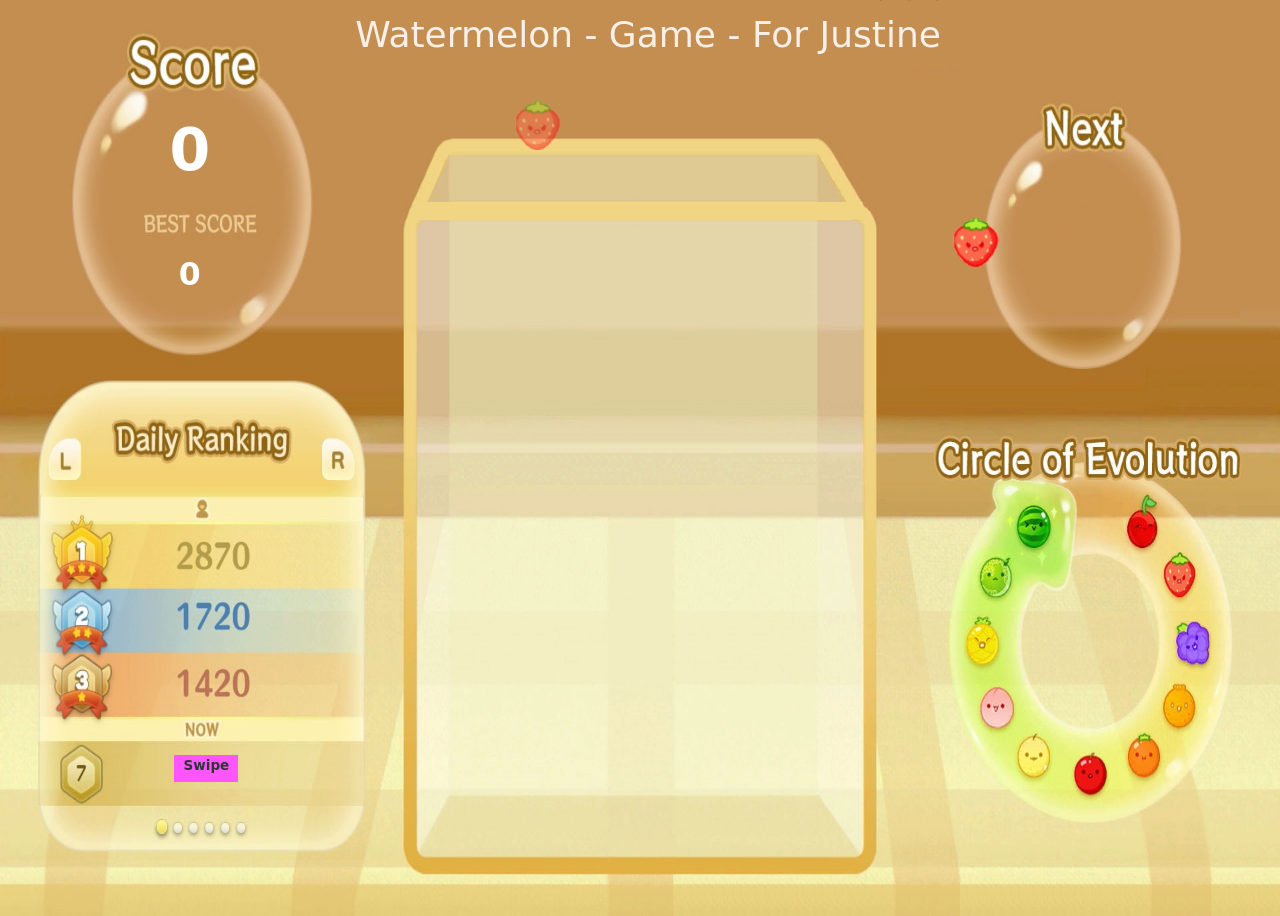
<file: index.html>
<!doctype html>
<html lang="en">
  <head>
    <meta charset="UTF-8" />
    <meta name="viewport" content="width=device-width, initial-scale=1.0" />
	<link rel="stylesheet" href="style.css">
    <title>Water Melon</title>
  </head>
  <body>
	<div id="container">
		<div id="header">
			<p >Watermelon - Game - For Justine</p>
		</div>
		<div id="world">
			<canvas id="canvas"></canvas>
		</div>
		<div id="info"></div>
		<div id="gameover">Game Over</div>
		<div id="Score">0</div>
		<div id="BestScore">0</div>
		<div id="Swipe">Swipe</div>
	</div>
	<script src="matter_0.20.0.js"></script>
	<script type="module" src="./main.js"></script>
  </body>
</html>
</file>
<file: style.css>
:root {
  font-family: Inter, system-ui, Avenir, Helvetica, Arial, sans-serif;
  line-height: 1.5;
  font-weight: 400;

  color-scheme: light dark;
  color: rgba(255, 255, 255, 0.87);
  //background-color: #242424;

  font-synthesis: none;
  text-rendering: optimizeLegibility;
  -webkit-font-smoothing: antialiased;
  -moz-osx-font-smoothing: grayscale;
}

a {
  font-weight: 500;
  color: #646cff;
  text-decoration: inherit;
}
a:hover {
  color: #535bf2;
}

body {
	
	  height: 100vh;
  width: 100vw;
  //margin: 0;
  // height: 100%;
    overflow: hidden;
	 background-image: url("./images/background.jpg") ;
	 //background-size:     cover;                      /* <------ */
    background-repeat:   no-repeat;
    background-position: center center;              /* optional, center the image */
	background-size: 100% 100%;
}

html{
  //height: 100%;
}
#container {
  height: 100%;
  position: relative;
}




p{
	margin: 0 0;
}

h1 {
  font-size: 3.2em;
  line-height: 1.1;
}

#world {
	position: relative;
	height: 100%;
	width:100%;
	text-align:center;

}
#info {
  
  bottom: 0;
  left: 0;
  position: absolute;
  display:none;
}
#gameover {
    cursor: pointer;
	font-size: 3.2em;
	top: 35%;
	left:  calc(50% - 150px);
	width: 300px;
	position: absolute;
	background: #FF5555;
	padding: 30px;
	color:#333333;
	font-weight: bold;
	display:none;
	opacity: 1;
	transition: opacity 0.6s;
	text-align:center;
	z-index: 50;
}
#Score {
 	font-size: 6.5vh;
	top: 11%;
	left: 6.7%;
	position: absolute;
	color:#333333;
	font-weight: bold;
	text-align:center;
	width: 15%;
	color: white;
}
#BestScore {
 	font-size:  3.5vh;
	top: 27%;
	left: 6.7%;
	position: absolute;
	color:#333333;
	font-weight: bold;
	text-align:center;
	width: 15%;
	color: white;
}
#Swipe {
	cursor: pointer;
 	font-size: 1.5vh;
	top: 83%;
	left: 13%;
	position: absolute;
	color:#333333;
	font-weight: bold;
	background: #FF55FF;
	width: 5%;
	height: 3%;
	text-align:center;
}
#header {
	top: 0px;
	height:8%;
	width:100%;
	font-size: 4vh;
	//background-color:#009900;
	//margin:auto;
	text-align:center;
	position: absolute;
}
</file>
